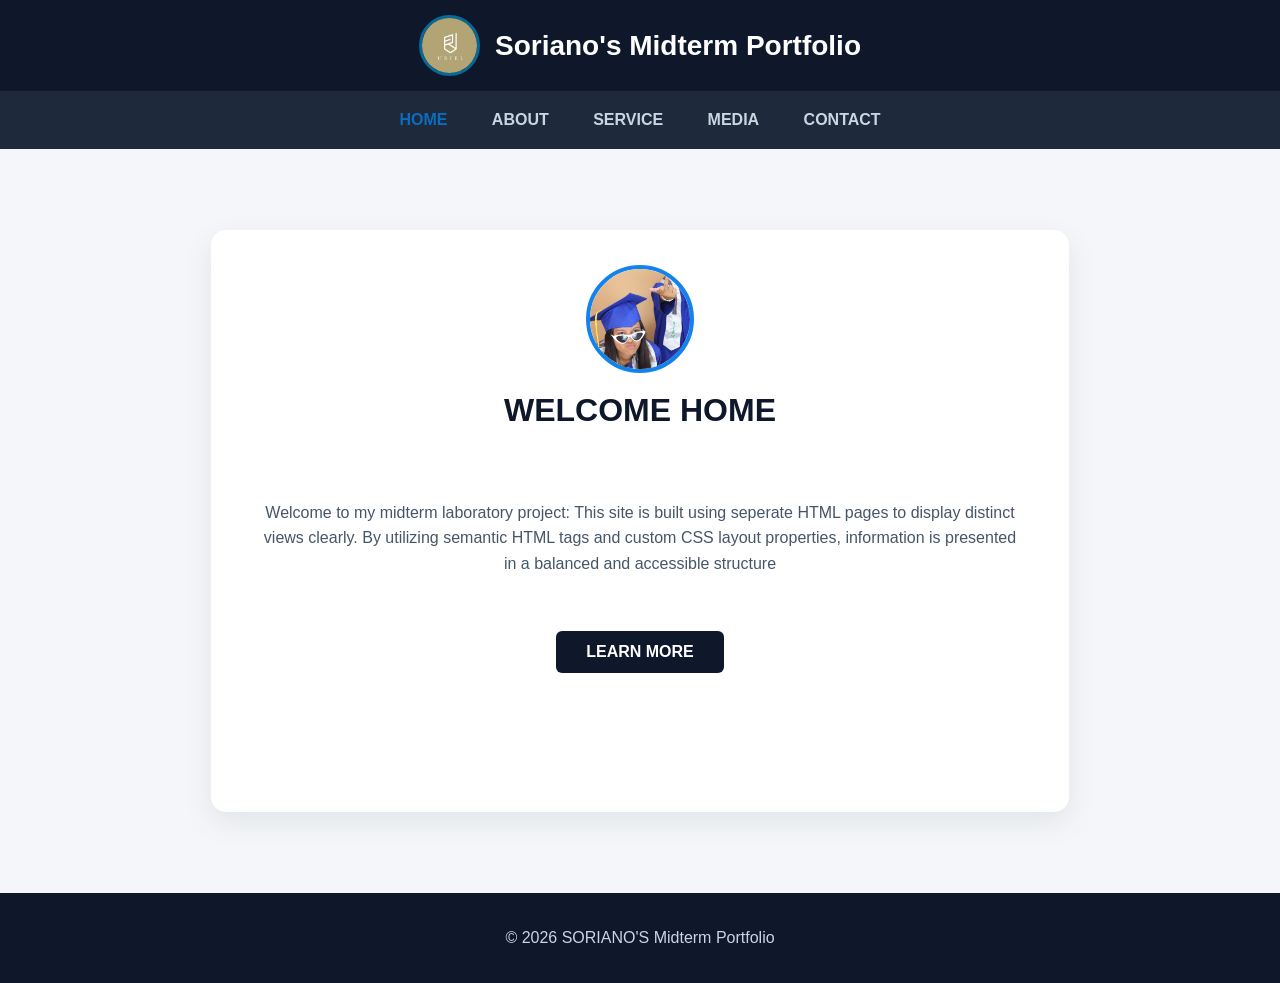
<file: index.html>
<!DOCTYPE html>
<html lang="en">
<head>
    <meta charset="UTF-8">
    <meta name="viewport" content="width=device-width, initial-scale=1.0">
    <title>Home Portfolio</title>
    <link rel="stylesheet" href="style.css"> 
</head>

<body>
    <header>
        <img class="logo" src="Screenshot 2026-09-21 100023.png" alt="Soriano's Midterm Portfolio">
        <h1>Soriano's Midterm Portfolio</h1>
    </header>

    <nav>
        <a href="index.html " class="active">HOME</a>
        <a href="about.html">ABOUT</a>
        <a href="service.html">SERVICE</a>
        <a href="media.html">MEDIA</a>
        <a href="contact.html">CONTACT</a>
    </nav>


    <main>
        <div class="card">


            <div class="images">
                <img src="185694AA-17AC-49D1-912E-385FF19434D3.JPG" alt="Creator">
               
            </div>

            <h2>WELCOME HOME</h2>

            <p class="description">
                <br>
               Welcome to my midterm laboratory project: This site is built using 
               seperate HTML pages to display distinct views clearly. By utilizing
               semantic HTML tags and custom CSS layout properties, information is 
               presented in a balanced and accessible structure
            </p>

            <a href="about.html" class="learn-more">
                LEARN MORE
            </a>

        </div>
    </main>

</body>

    <footer>
        <p>© 2026 SORIANO'S Midterm Portfolio</p>
    </footer>

</html>
</file>
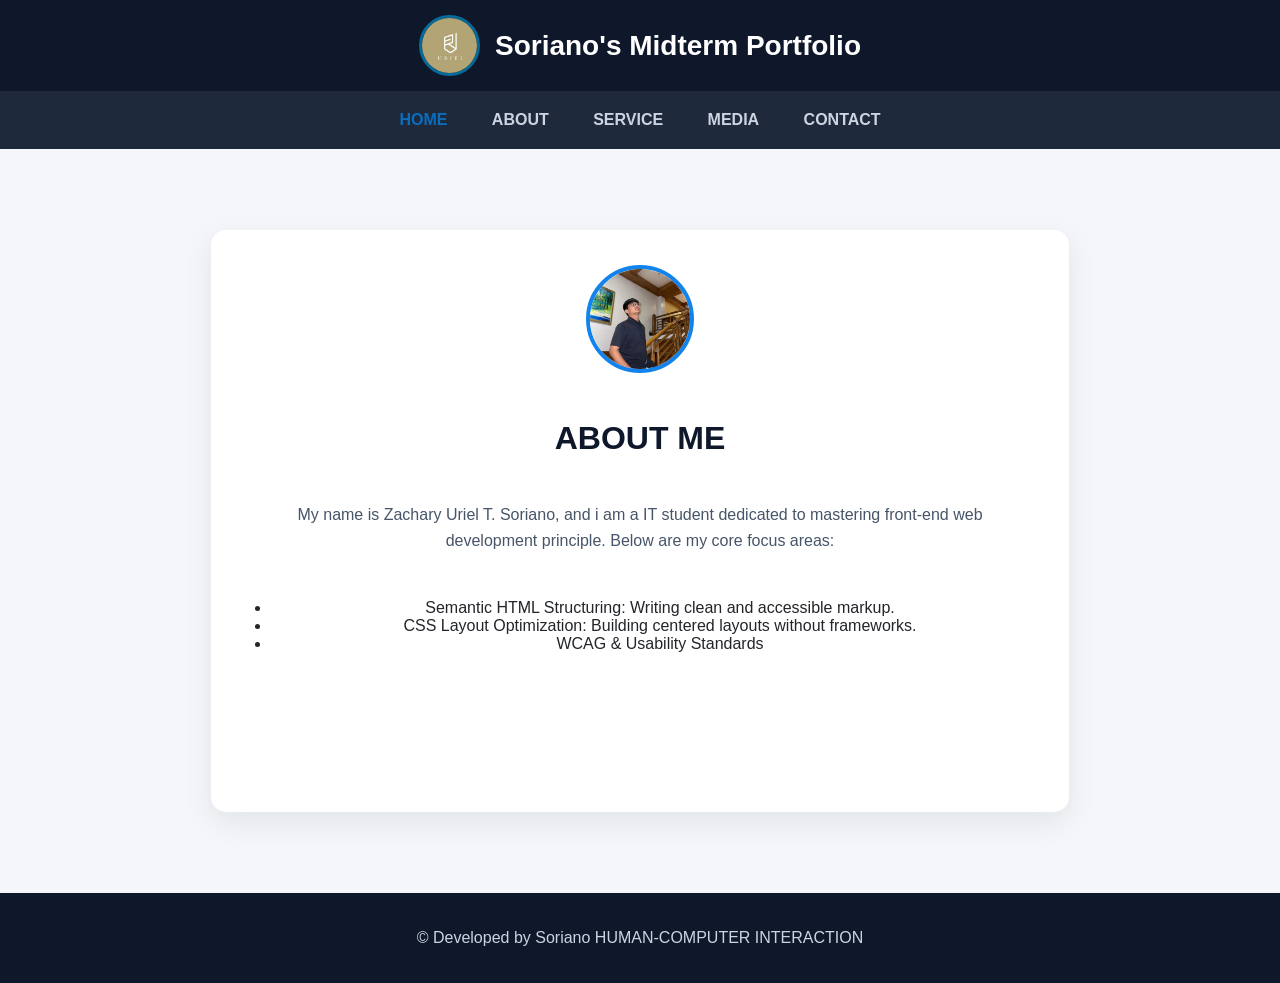
<file: about.html>
<!DOCTYPE html>
<html lang="en">
<head>
    <meta charset="UTF-8">
    <meta name="viewport" content="width=device-width, initial-scale=1.0">
    <title>About Portfolio</title>
    <link rel="stylesheet" href="style.css"> 
</head>

<body>
    <header>
        <img class="logo" src="Screenshot 2026-09-21 100023.png" alt="Soriano's Creatives Logo">
        <h1>Soriano's Midterm Portfolio</h1>
    </header>

    <nav>
       <a href="index.html " class="active">HOME</a>
        <a href="about.html">ABOUT</a>
        <a href="service.html">SERVICE</a>
        <a href="media.html">MEDIA</a>
        <a href="contact.html">CONTACT</a>
    </nav>


    <main>
        <div class="card">
            <div class="images">
                <img src="download.jpg" alt="">
            </div>
            <br>
            <h2>ABOUT ME</h2>

            <p class="description">
                My name is Zachary Uriel T. Soriano, and i am a IT student dedicated to mastering front-end web development principle. Below are my core focus areas:

            <ul>
             <li>Semantic HTML Structuring: Writing clean and accessible markup.</li>
             <li>CSS Layout Optimization: Building centered layouts without frameworks.</li>
             <li>WCAG & Usability Standards</li>
            </ul>    
        </div>


    </main>

</body>

    <footer>
        <p>© Developed by Soriano HUMAN-COMPUTER INTERACTION</p>
    </footer>

</html>
</file>
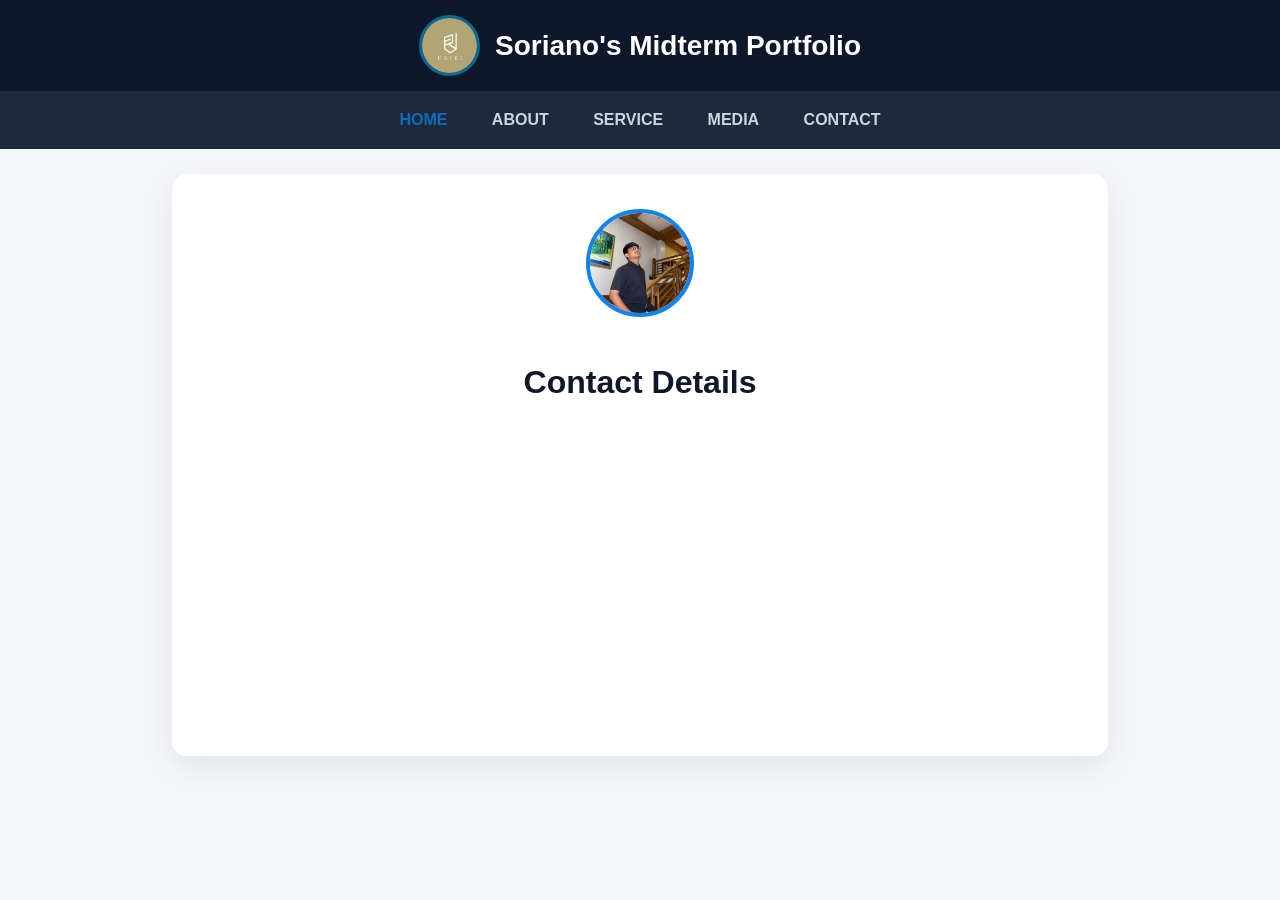
<file: contact.html>
<!DOCTYPE html>
<html lang="en">
<head>
    <meta charset="UTF-8">
    <meta name="viewport" content="width=device-width, initial-scale=1.0">
    <title>Contact Details Portfolio</title>
    <link rel="stylesheet" href="style.css"> 
</head>

<body>
    <header>
        <img class="logo" src="Screenshot 2026-09-21 100023.png" alt="Soriano's Creatives Logo">
        <h1>Soriano's Midterm Portfolio</h1>
    </header>

    <nav>
       <a href="index.html " class="active">HOME</a>
        <a href="about.html">ABOUT</a>
        <a href="service.html">SERVICE</a>
        <a href="media.html">MEDIA</a>
        <a href="contact.html">CONTACT</a>
    </nav>

    <div class="card">
            <div class="images">
                <img src="download.jpg" alt="">
            </div>
            <br>
            <h2>Contact Details</h2>
</file>
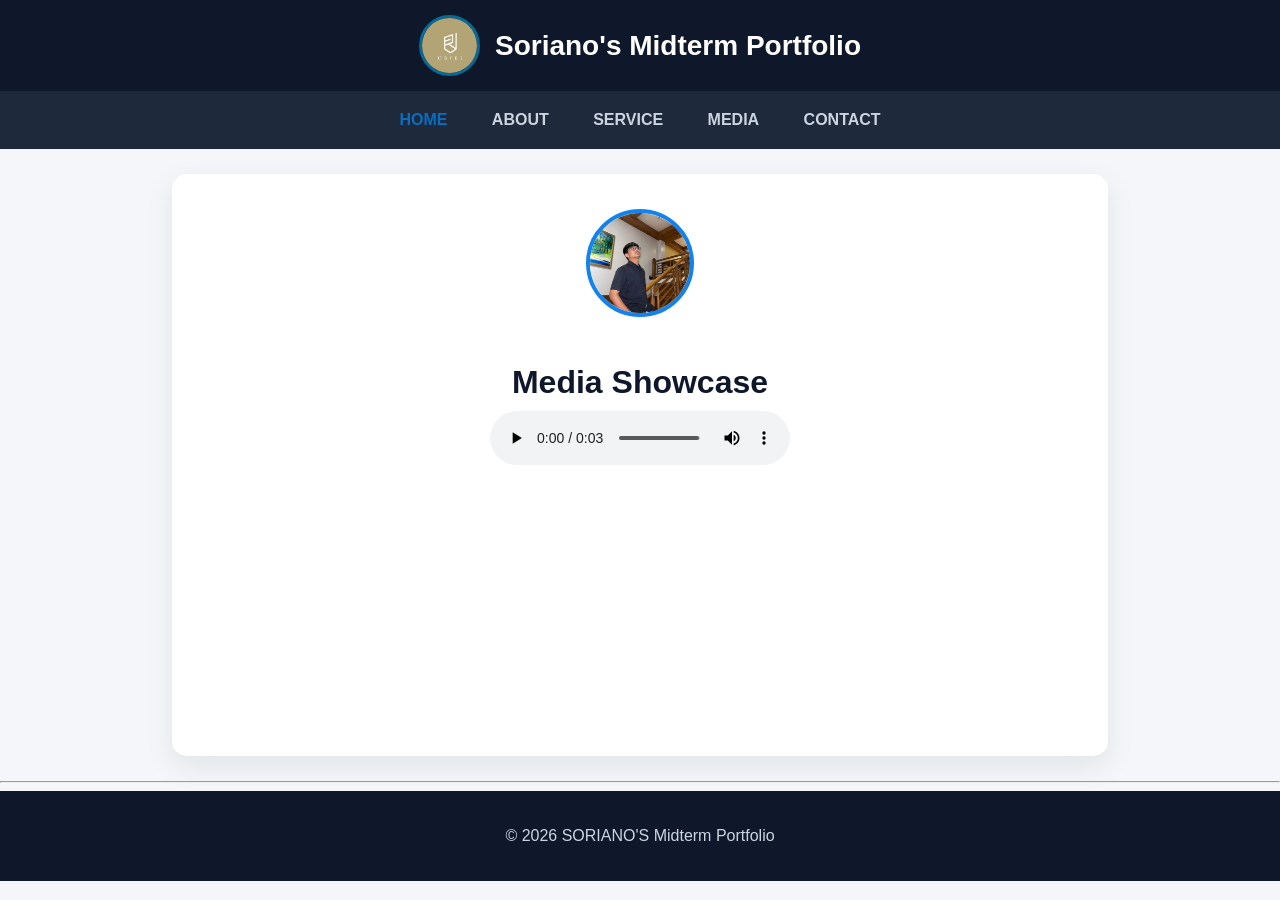
<file: media.html>
<!DOCTYPE html>
<html lang="en">
<head>
    <meta charset="UTF-8">
    <meta name="viewport" content="width=device-width, initial-scale=1.0">
    <title>Media Showcase - Portfolio</title>
    <link rel="stylesheet" href="style.css"> 
</head>

<body>
    <header>
        <img class="logo" src="Screenshot 2026-09-21 100023.png" alt="Soriano's Creatives Logo">
        <h1>Soriano's Midterm Portfolio</h1>
    </header>

    <nav>
       <a href="index.html " class="active">HOME</a>
        <a href="about.html">ABOUT</a>
        <a href="service.html">SERVICE</a>
        <a href="media.html">MEDIA</a>
        <a href="contact.html">CONTACT</a>
    </nav>

    <div class="card">
            <div class="images">
                <img src="download.jpg" alt="">
            </div>
            <br>
            <h2>Media Showcase </h2>



   
        <audio controls>
            <source src="Rene Baterbonia Mama - Sound Effect [yZnqH-tElXc].mp3" type="audio/mpeg">
        </audio>
    </div>

    <hr class="footer-divider">

    <footer>
        <p>© 2026 SORIANO'S Midterm Portfolio</p>
    </footer>

    
</body>
</html>
</file>
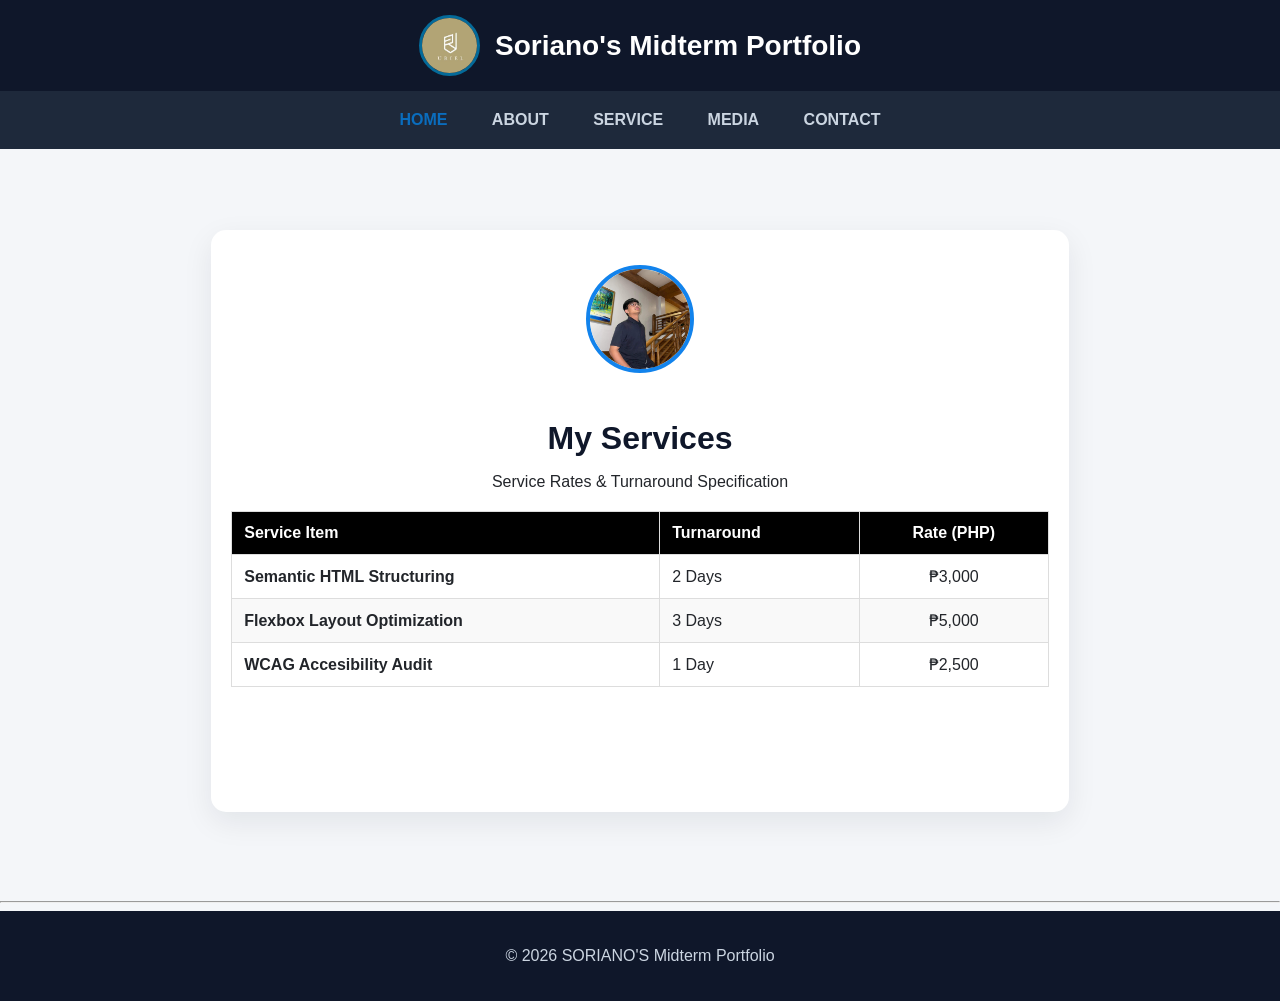
<file: service.html>
<!DOCTYPE html>
<html lang="en">
<head>
    <meta charset="UTF-8">
    <meta name="viewport" content="width=device-width, initial-scale=1.0">
    <title>Sevice Portfolio</title>
    <link rel="stylesheet" href="style.css"> 
</head>

<body>
    <header>
        <img class="logo" src="Screenshot 2026-09-21 100023.png" alt="Soriano's Creatives Logo">
        <h1>Soriano's Midterm Portfolio</h1>
    </header>

    <nav>
        <a href="index.html " class="active">HOME</a>
        <a href="about.html">ABOUT</a>
        <a href="service.html">SERVICE</a>
        <a href="media.html">MEDIA</a>
        <a href="contact.html">CONTACT</a>
    </nav>

    <main>
        
        <div class="card">
            <div class="images">
                <img src="download.jpg" alt="Service Showcase Banner">
            </div>
            <br>
            <h2>My Services</h2>
            <p>Service Rates & Turnaround Specification</p>
            
            <table class="services-table">
                <thead>
                    <tr>
                        <th>Service Item</th>
                        <th>Turnaround</th>
                        <th>Rate (PHP)</th>
                    </tr>
                </thead>
                <tbody>
                    <tr>
                        <td class="service-name">Semantic HTML Structuring</td>
                        <td>2 Days</td>
                        <td>₱3,000</td>
                    </tr>
                    <tr>
                        <td class="service-name">Flexbox Layout Optimization</td>
                        <td>3 Days</td>
                        <td>₱5,000</td>
                    </tr>
                    <tr>
                        <td class="service-name">WCAG Accesibility Audit</td>
                        <td>1 Day</td>
                        <td>₱2,500</td>
                    </tr>
                </tbody>
            </table>
        </div>
    </main>

    <hr class="footer-divider">

    <footer>
        <p>© 2026 SORIANO'S Midterm Portfolio</p>
    </footer>

</body>
</html>
</file>
<file: style.css>
style.css
* { box-sizing: border-box; } 

body { 
  margin: 0; 
  font-family: 'Segoe UI', Arial, sans-serif; 
  background-color: #f4f6f9; 
  text-align: center; 
  color: #22252a; 
} 

main { 
  padding: 56px 56px; 
} 

/* HEADER */ 
header { 
  background-color: #0f172a; /* Deep Navy */
  min-height: 5px; 
  padding: 15px; 
  display: flex; 
  justify-content: center; 
  align-items: center; 
  gap: 15px; 
} 

.logo { 
  width: 55px; 
  height: 55px; 
  object-fit: cover; 
  border-radius: 50%; 
  border: 3px solid #046a99; /* Emerald Mint Accent */
} 

header h1 { 
  margin: 0; 
  font-size: 28px; 
  color: #ffffff; 
} 

/* NAVIGATION */ 
nav { 
  background-color: #1e293b; /* Slate Dark */
  padding: 20px; 
} 

nav a { 
  color: #cbd5e1; /* Soft muted text */
  text-decoration: none; 
  margin: 0 20px; 
  font-weight: bold; 
  transition: color 0.3s ease; 
} 

nav a:hover, nav a.active { 
  color: #0a6dbe; /* Emerald Mint on hover */
} 

/* CARD */ 
.card { 
  background-color: #ffffff; 
  width: 70%; 
  min-height: 58vh; 
  margin: 25px auto; 
  padding: 30px 20px; 
  border-radius: 15px; 
  box-shadow: 0 10px 30px rgba(15, 23, 42, 0.08); /* Soft subtle shadow */
  transition: transform 0.3s ease, box-shadow 0.3s ease; 
} 

.card:hover { 
  transform: translateY(-5px); 
  box-shadow: 0 15px 35px rgba(15, 23, 42, 0.15); 
} 

/* IMAGES */ 
.images { 
  margin-bottom: 10px; 
} 

.images img { 
  width: 100px; 
  height: 100px; 
  object-fit: cover; 
  border-radius: 50%; 
  border: 4px solid #1283ec; 
  margin: 5px; 
  transition: transform 0.4s ease, box-shadow 0.4s ease, filter 0.4s ease; 
} 

.images img:hover { 
  transform: scale(1.15) rotate(5deg); 
  box-shadow: 0 0 20px rgba(17, 115, 228, 0.6); 
  filter: brightness(1.15); 
} 

/* TABLE */ 
.services-table {
    width: 100%;
    border-collapse: collapse;
    margin-top: 20px;
}

.services-table th, .services-table td {
    border: 1px solid #ddd;
    padding: 12px;
    text-align: left;
}

/* Centers the shorter text fields for cleaner look */
.services-table th:nth-child(3), .services-table td:nth-child(3),
.services-table th:nth-child(4), .services-table td:nth-child(4) {
    text-align: center;
}

/* FIX: Upper column header is now black with white text */
.services-table th {
    background-color: #000000;
    color: #ffffff;
}

/* FIX: Bold everything in the first column under Service Item */
.services-table tbody td:first-child {
    font-weight: bold;
}

.services-table tr:nth-child(even) {
    background-color: #f9f9f9;
}


/* Styles the manually added name text */ 
.creator-name { 
  margin: 8px 0 0 0; 
  font-family: Arial, sans-serif; 
  font-size: 14px; 
  color: #64748b; /* Soft gray for captions */
} 

/* TEXT */ 
h2 { 
  font-size: 32px; 
  margin: 10px; 
  color: #0f172a; 
} 

.tagline { 
  color: #059669; /* Slightly darker mint for legible text */
  font-style: italic; 
  font-size: 18px; 
} 

.description { 
  line-height: 1.6; 
  margin: 15px 0; 
  padding: 30px; 
  color: #475569; 
} 

/* BUTTON */ 
.learn-more { 
  display: inline-block; 
  background-color: #0f172a; 
  color: #ffffff; 
  text-decoration: none; 
  padding: 12px 30px; 
  margin-top: 10px; 
  border-radius: 6px; 
  font-weight: bold; 
  transition: background-color 0.3s ease, transform 0.2s ease; 
} 

.learn-more:hover { 
  background-color: #10b981; 
  color: #ffffff; 
} 

/* FOOTER */ 
footer { 
  background-color: #0f172a; 
  color: #cbd5e1; 
  padding: 20px; 
  display: flex; 
  align-items: center; 
  flex-direction: column; 
} 

/* CONTACT PAGE */ 
.contact-container { 
  max-width: 1100px; 
  margin: 50px auto; 
  padding: 30px; 
  display: grid; 
  grid-template-columns: 1fr 1.2fr; 
  gap: 35px; 
  background-color: #ffffff; 
  border-radius: 15px; 
  box-shadow: 0 10px 30px rgba(0, 0, 0, 0.05); 
} 

.contact-info { 
  padding: 25px; 
  background-color: #1e293b; 
  color: #ffffff; 
  border-radius: 12px; 
} 

.contact-info h2, .contact-form h2 { 
  font-size: 28px; 
  margin-bottom: 20px; 
} 

.contact-info h2 { 
  color: #10b981; 
} 

.contact-info p { 
  line-height: 1.8; 
  color: #cbd5e1; 
} 

.contact-details { 
  margin-top: 35px; 
} 

.contact-details h3, .social-links h3 { 
  color: #10b981; 
  margin-bottom: 15px; 
} 

.contact-details a { 
  color: #34d399; 
  text-decoration: none; 
  overflow-wrap: anywhere; 
} 

.contact-details a:hover { 
  text-decoration: underline; 
} 

.social-links { 
  margin-top: 30px; 
} 

.social-links a { 
  display: inline-block; 
  padding: 10px 20px; 
  background-color: #10b981; 
  color: #ffffff; 
  text-decoration: none; 
  border-radius: 6px; 
  font-weight: bold; 
  transition: 0.3s; 
} 

.social-links a:hover { 
  background-color: #ffffff; 
  color: #1e293b; 
  transform: translateY(-2px); 
} 

.contact-form { 
  padding: 25px; 
} 

.contact-form h2 { 
  color: #0f172a; 
} 

.contact-form label { 
  display: block; 
  margin: 15px 0 8px; 
  font-weight: bold; 
  color: #475569; 
} 

.contact-form input, .contact-form textarea { 
  width: 100%; 
  padding: 12px; 
  border: 1px solid #e2e8f0; 
  border-radius: 6px; 
  font-size: 15px; 
  font-family: inherit; 
  box-sizing: border-box; 
  outline: none; 
  transition: border-color 0.3s, box-shadow 0.3s; 
} 

.contact-form input:focus, .contact-form textarea:focus { 
  border-color: #10b981; 
  box-shadow: 0 0 0 3px rgba(16, 185, 129, 0.15); 
} 

.contact-form textarea { 
  resize: vertical; 
} 

.contact-form button { 
  width: 100%; 
  margin-top: 20px; 
  padding: 14px; 
  background-color: #0f172a; 
  color: #ffffff; 
  border: none; 
  border-radius: 6px; 
  font-size: 16px; 
  font-weight: bold; 
  cursor: pointer; 
  transition: 0.3s; 
} 

.contact-form button:hover { 
  background-color: #10b981; 
} 

/* RESPONSIVE DESIGN */ 
@media (max-width: 768px) { 
  .contact-container { 
    grid-template-columns: 1fr; 
    margin: 25px 15px; 
    padding: 15px; 
    gap: 15px; 
  } 
  .contact-info, .contact-form { 
    padding: 20px; 
  } 
  .contact-info h2, .contact-form h2 { 
    font-size: 24px; 
  } 
} 

/* MOBILE RESPONSIVE */ 
@media (max-width: 600px) { 
  header { 
    flex-direction: column; 
    min-height: auto; 
  } 
  header h1 { 
    font-size: 24px; 
  } 
  nav { 
    padding: 15px 5px; 
  } 
  nav a { 
    display: block; 
    margin: 10px 0; 
  } 
  .card { 
    width: 90%; 
    min-height: auto; 
    margin: 20px auto; 
    padding: 25px 15px; 
  } 
  h2 { 
    font-size: 26px; 
  } 
  .images img { 
    width: 80px; 
    height: 80px; 
  } 
  .description { 
    padding: 15px; 
  } 
}
</file>
